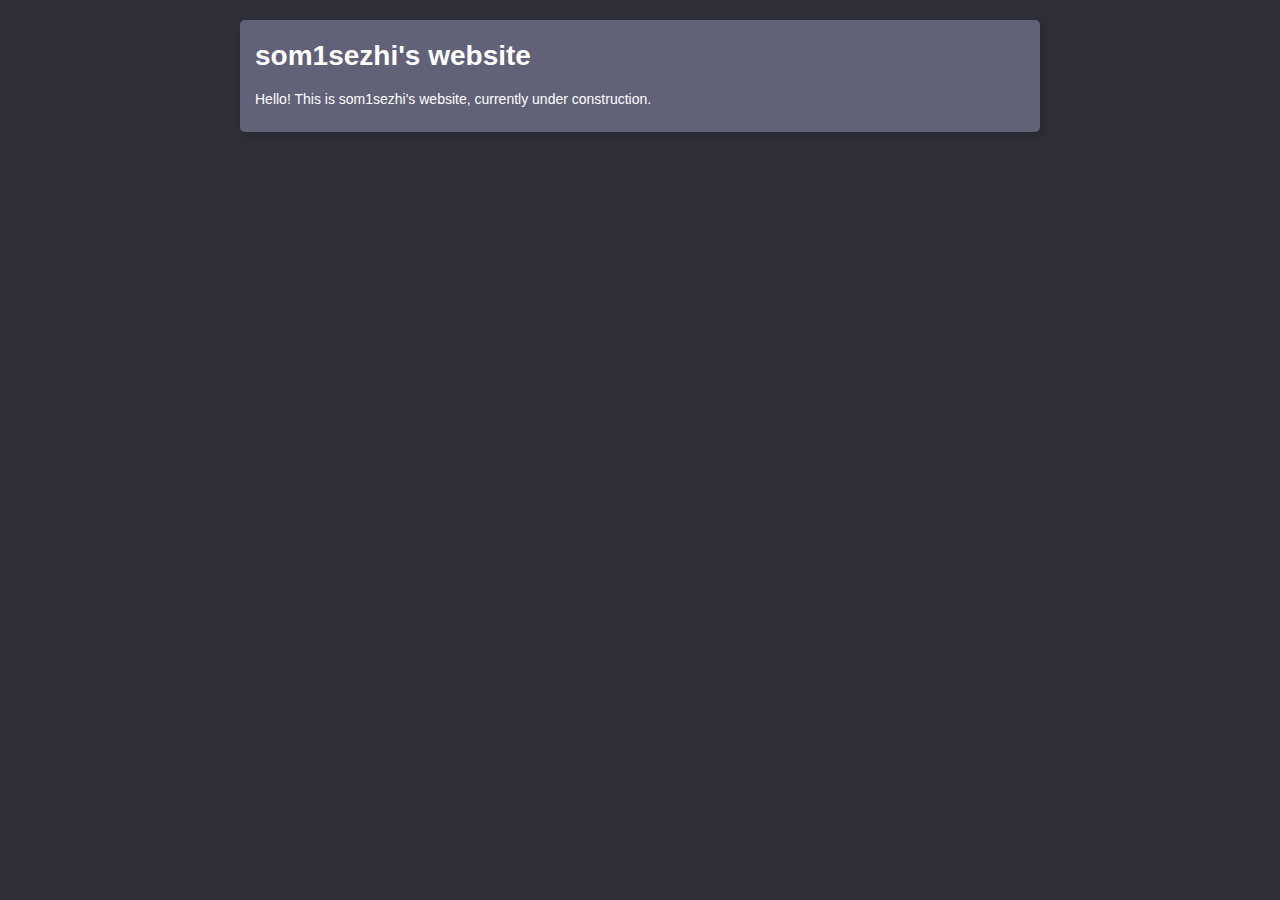
<file: index.html>
<!DOCTYPE html>
<html>
  <head>
    <meta charset="utf-8" />
    <meta name="viewport" content="width=device-width,initial-scale=1" />
    <title>som1sezhi's website</title>
    <link href="styles/main.css" rel="stylesheet" type="text/css" />
  </head>
  <body>
    <div class="rounded-box" id="content">
      <h1>som1sezhi's website</h1>
      <p>
        Hello! This is som1sezhi's website, currently under construction.
      </p>
    </div>
  </body>
</html>
</file>
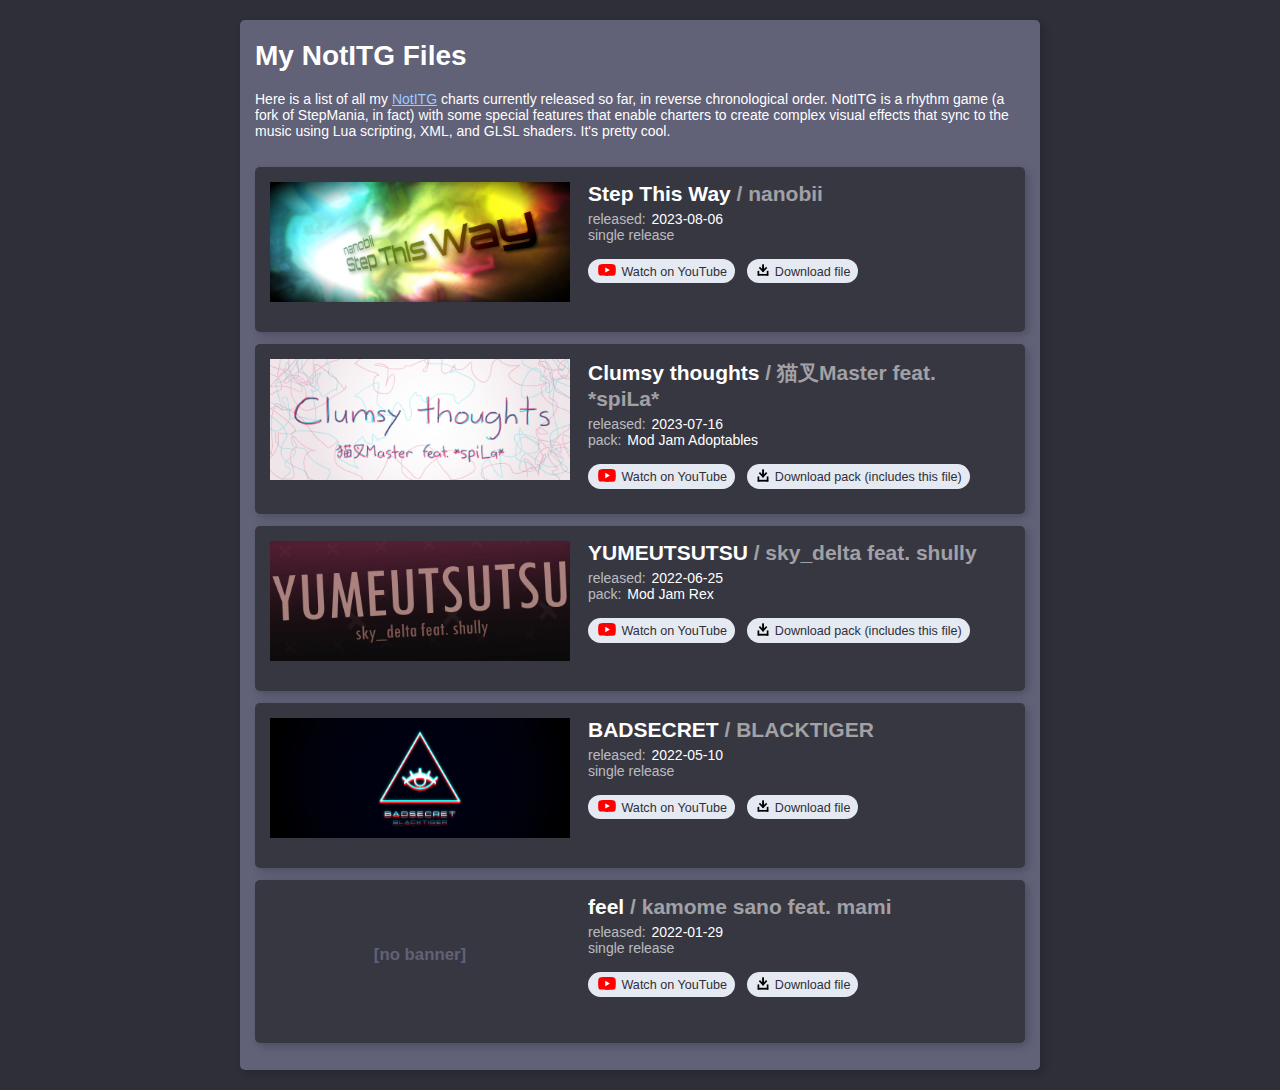
<file: notitg-files/index.html>
<!DOCTYPE html>
<html>
  <head>
    <meta charset="utf-8" />
    <meta name="viewport" content="width=device-width,initial-scale=1" />
    <title>NotITG files</title>
    <link href="../styles/main.css" rel="stylesheet" type="text/css" />
    <link href="notitg-files.css" rel="stylesheet" type="text/css" />
  </head>
  <body>
    <div class="rounded-box" id="content">
      <h1>My NotITG Files</h1>
      <p>
        Here is a list of all my <a href="https://noti.tg">NotITG</a> charts
        currently released so far, in reverse chronological order. NotITG is a
        rhythm game (a fork of StepMania, in fact) with some special features
        that enable charters to create complex visual effects that sync to the
        music using Lua scripting, XML, and GLSL shaders. It's pretty cool.
      </p>
      <div id="file-list"></div>
    </div>
    <script src="contents.js"></script>
    <script src="populate.js"></script>
  </body>
</html>
</file>
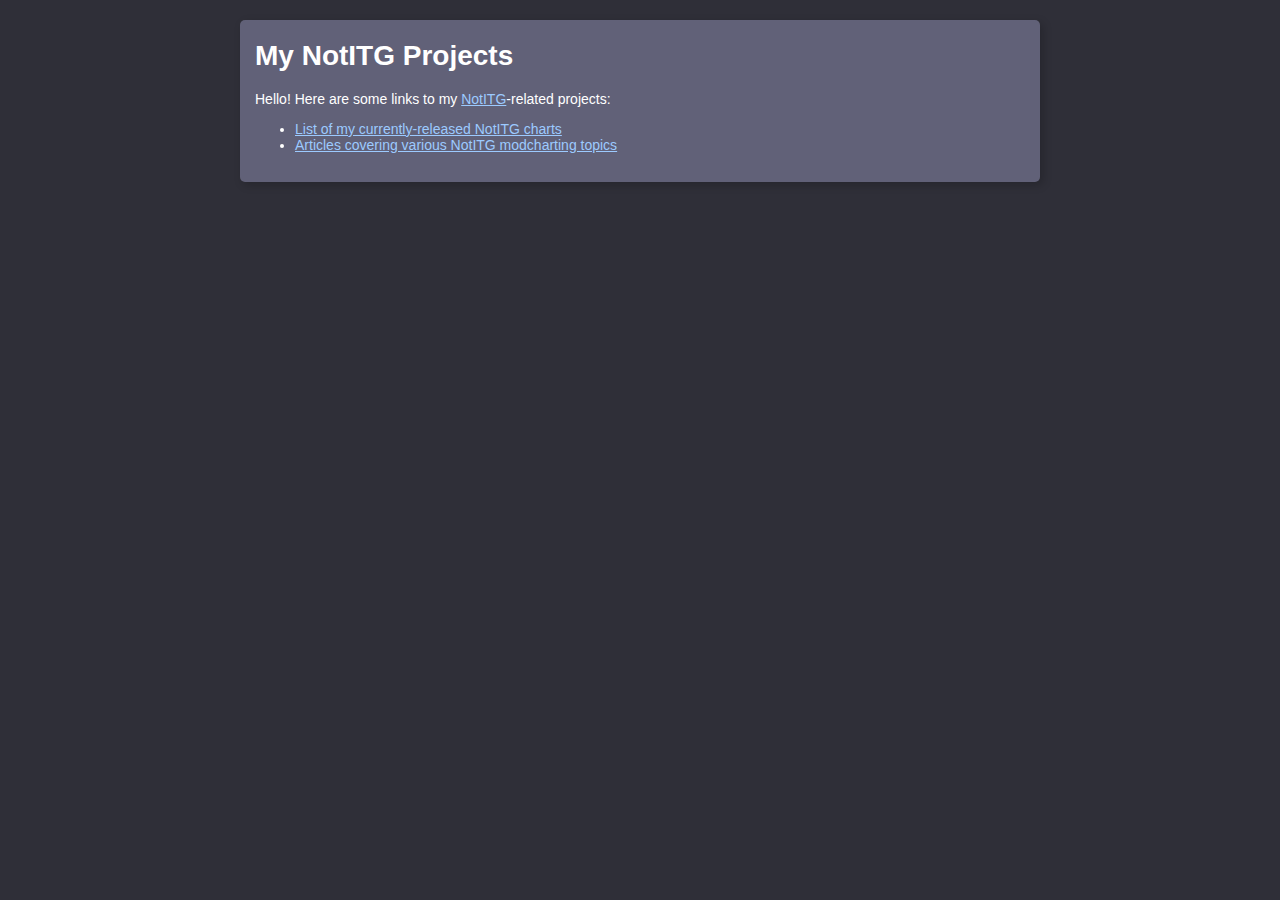
<file: notitg.html>
<!DOCTYPE html>
<html>
  <head>
    <meta charset="utf-8" />
    <meta name="viewport" content="width=device-width,initial-scale=1" />
    <title>NotITG projects</title>
    <link href="styles/main.css" rel="stylesheet" type="text/css" />
  </head>
  <body>
    <div class="rounded-box" id="content">
      <h1>My NotITG Projects</h1>
      <p>
        Hello! Here are some links to my
        <a href="https://noti.tg">NotITG</a>-related projects:
      </p>
      <ul>
        <li>
          <a href="notitg-files/"
            >List of my currently-released NotITG charts</a
          >
        </li>
        <li>
          <a href="notitg-pages/"
            >Articles covering various NotITG modcharting topics</a
          >
        </li>
      </ul>
    </div>
  </body>
</html>
</file>
<file: styles/main.css>
*,
::after,
::before {
  box-sizing: border-box;
}

body {
  margin: 0;
  background-color: #2f2f38;
  color: #fff;
  font-family: 'Segoe UI', Tahoma, Geneva, Verdana, sans-serif;
  font-size: 14px;
  padding: 20px;
}

h1 {
  margin-top: 5px;
}

p {
  margin: 5px 0 10px;
}

.rounded-box {
  padding: 15px;
  border-radius: 5px;
  box-shadow: 3px 3px 10px #0003;
}

#content {
  background-color: #616178;
  max-width: 800px;
  margin: 0 auto;
}

a {
  color: #9ccaff;
}

a:hover {
  color: #d4eeff;
}

a:active {
  color: #fffee8;
}

.glow-on-hover {
  transition: filter 0.2s;
}

.glow-on-hover:hover {
  filter: brightness(115%) drop-shadow(0px 0px 8px #fff7);
  transition: filter 0.2s;
}
</file>
<file: notitg-files/notitg-files.css>
#file-list {
  display: flex;
  flex-direction: column;
  row-gap: 12px;
  padding: 18px 0px 12px;
}

.file-list-item {
  background-color: #373742;
  flex: 1 1 auto;
  display: flex;
  flex-direction: row;
  column-gap: 18px;
  flex-wrap: wrap;
}

.file-bn-container {
  flex: 0 1 300px;
  margin-bottom: 12px;
}

.file-bn-container a {
  text-decoration: none;
}

.file-bn-container img {
  width: 100%;
}

.file-bn-empty {
  display: flex;
  aspect-ratio: 408 / 164;
  justify-content: center;
  align-items: center;
  user-select: none;
  font-size: 120%;
  font-weight: bold;
  color: #616178;
}

.file-info-container {
  flex: 1 1 240px;
}

.file-title {
  font-size: 150%;
  font-weight: bold;
  margin: 0;
}

.file-artist {
  color: #fff8;
}

.gray {
  color: #fffa;
  margin-right: 2px;
}

.file-link-list {
  margin-top: 10px;
}

.link-btn, .link-btn:hover, .link-btn:active {
  background-color: #e4e9f2;
  padding: 5px 8px;
  font-size: 0.9em;
  display: inline-block;
  border-radius: 20px 20px;
  margin-right: 12px;
  margin-top: 6px;
  color: #2f2f38;
  text-decoration: none;
  user-select: none;
}

.link-icon {
  display: inline;
  margin: 0 0.15em -0.08em;
  padding: 0;
  vertical-align: baseline;
  height: 1em;
}
</file>
